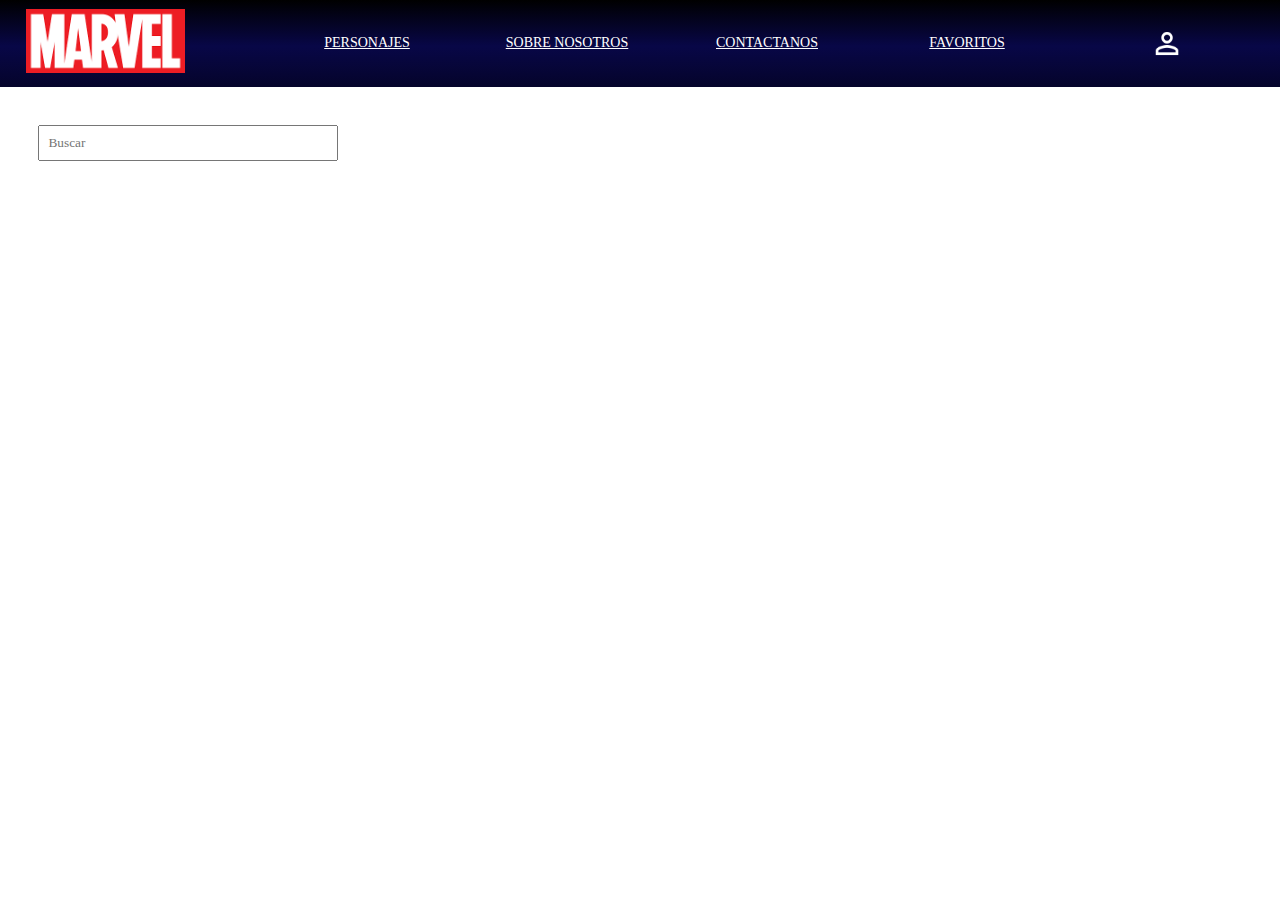
<file: favoritos.html>
<!DOCTYPE html>
<html lang="en">
<head>
    <meta charset="UTF-8">
    <meta http-equiv="X-UA-Compatible" content="IE=edge">
    <meta name="viewport" content="width=device-width, initial-scale=1.0">
    <title>Document</title>
    <link rel="stylesheet" href="personajes.css">
</head>
<body>
    <header>
        
        <div class="logoinicio">
        <a href="index.html">
            <img src="[data-uri]" alt="logo" width="70%">
        </a>
        </div> 
        <div class="barra">
            <a href="personajes.html" class="barra">PERSONAJES</a>
            <a href="index.html/#parte3" class="barra">SOBRE NOSOTROS</a>
            <a href="index.html/#contactanos" class="barra">CONTACTANOS</a>
            <a href="favoritos.html" class="barra">FAVORITOS</a>
            <a href="perfil.html" class="barra">
                <img src="images/outline_person_outline_white_48dp.png" alt="" width="20%">
            </a>
            
        </div>
    
    </header>
    
    <form>
        <input type="search" placeholder="Buscar">
    </form>
    
    <div class="personajes" id="listapersonajes">
       
    </div>
</html>
</file>
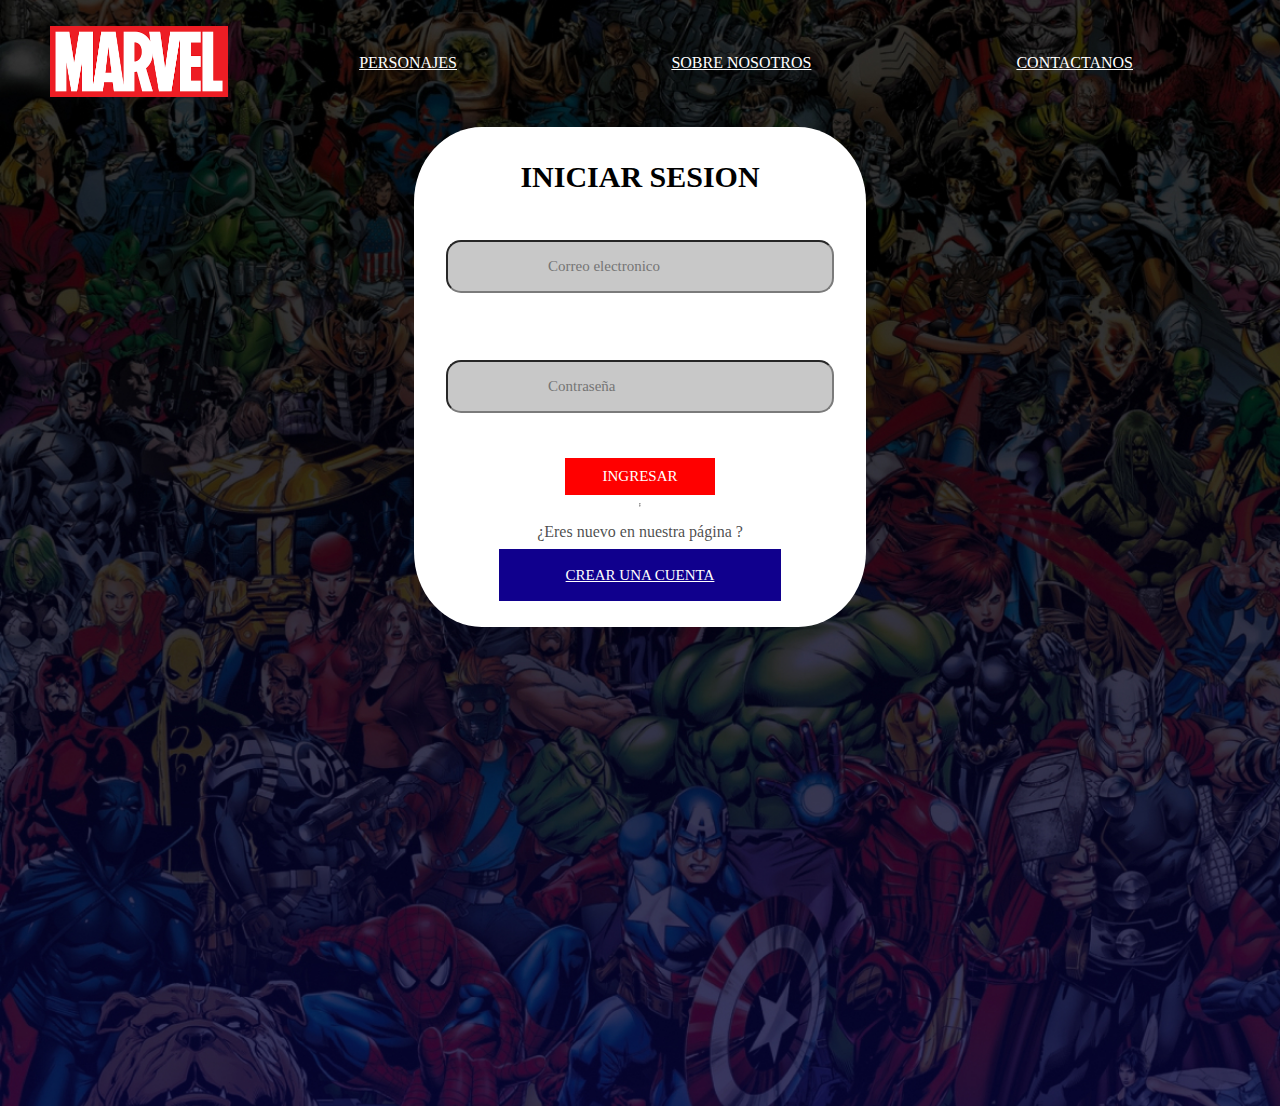
<file: iniciarsesion.html>
<!DOCTYPE html>
<html lang="en">
<head>
    <link rel="icon" type="image/x-icon" href="https://cdn.pixabay.com/photo/2018/03/11/09/44/logo-3216310_1280.png">
    <meta charset="UTF-8">
    <meta http-equiv="X-UA-Compatible" content="IE=edge">
    <meta name="viewport" content="width=device-width, initial-scale=1.0">
    <title>Document</title>
    <link rel="stylesheet" href="sesion.css">
</head>
<body>
    <header>
        
        <div class="logoinicio">
        <a href="index.html">
            <img src="[data-uri]" alt="logo" width="100%">
        </a>
        </div> 
        <div class="barra">
            <a href="personajes.html" class="barra">PERSONAJES</a>
            <a href="index.html/#parte3" class="barra">SOBRE NOSOTROS</a>
            <a href="index.html/#contactanos" class="barra">CONTACTANOS</a>
        </div>
    </header>


    <div class="iniciarsesion">
       <h2>INICIAR SESION</h2>
        <form>
           <input type="email" placeholder="Correo electronico" id="email">
           <input type="password" placeholder="Contraseña" id="password">
       </form>
           <button onclick="login()">INGRESAR</button>
       <hr/><hr/>
       <p>¿Eres nuevo en nuestra página ?</p>
       <a href="registro.html" id="registro">
           <button id="registro">CREAR UNA CUENTA</button>
       </a>
    </div>
</body>
<script src="iniciarsesion.js"></script>
</html>
</file>
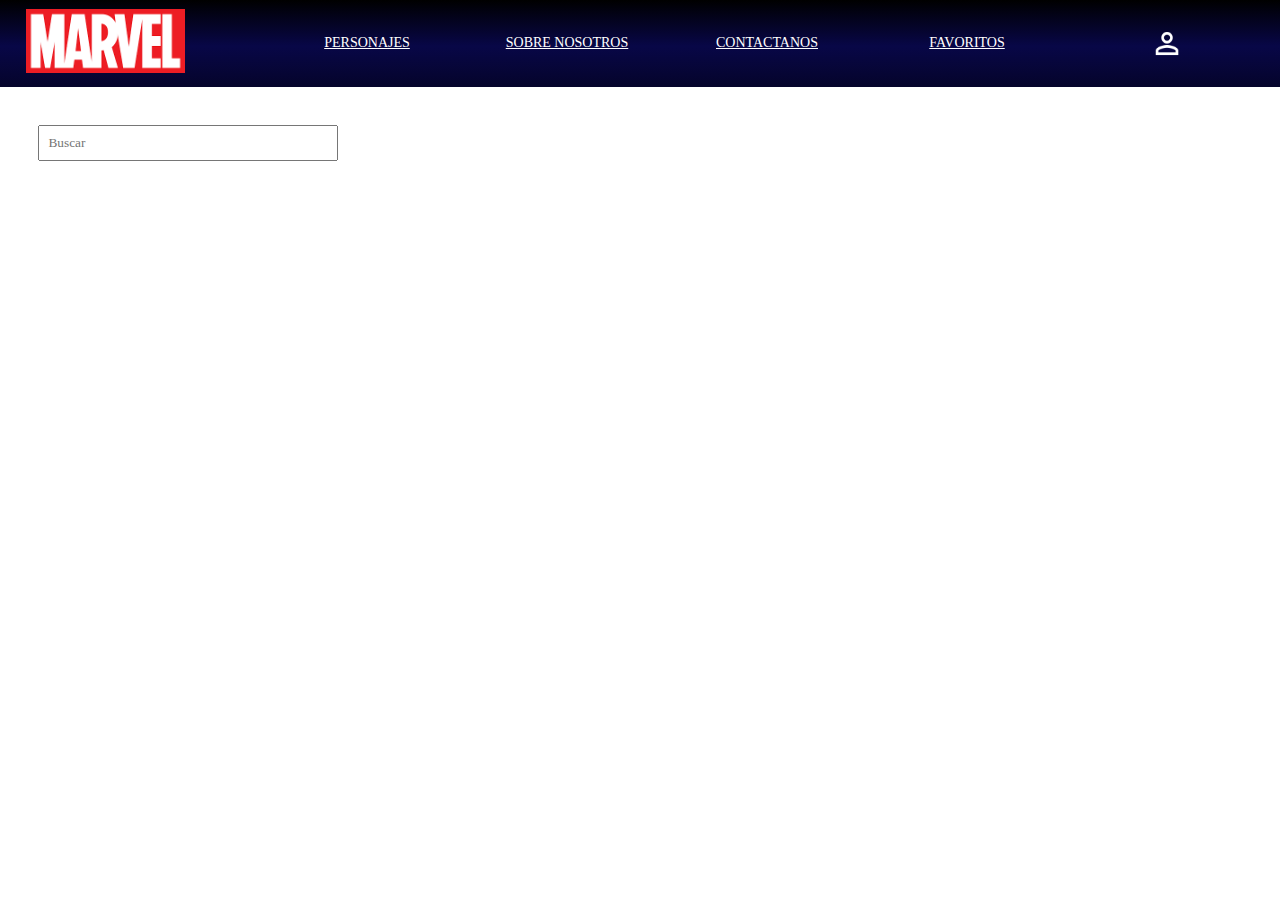
<file: personajes.html>
<!DOCTYPE html>
<html lang="en">
<head>
    <meta charset="UTF-8">
    <meta http-equiv="X-UA-Compatible" content="IE=edge">
    <meta name="viewport" content="width=device-width, initial-scale=1.0">
    <title>Document</title>
    <link rel="stylesheet" href="personajes.css">
</head>
<body>
    <header>
        
        <div class="logoinicio">
        <a href="index2.html">
            <img src="[data-uri]" alt="logo" width="70%">
        </a>
        </div> 
        <div class="barra">
            <a href="personajes.html" class="barra">PERSONAJES</a>
            <a href="index.html/#parte3" class="barra">SOBRE NOSOTROS</a>
            <a href="index.html/#contactanos" class="barra">CONTACTANOS</a>
            <a href="favoritos.html" class="barra">FAVORITOS</a>
            <a href="perfil.html" class="barra">
                <img src="images/outline_person_outline_white_48dp.png" alt="" width="20%">
            </a>
            
        </div>
    
    </header>
    
    <form>
        <input type="search" placeholder="Buscar">
    </form>
    
    <div class="container" id="container">
       
    </div>

</body>
<script src="model/card.js"></script>
<script src="personajes.js"></script>
</html>
</file>
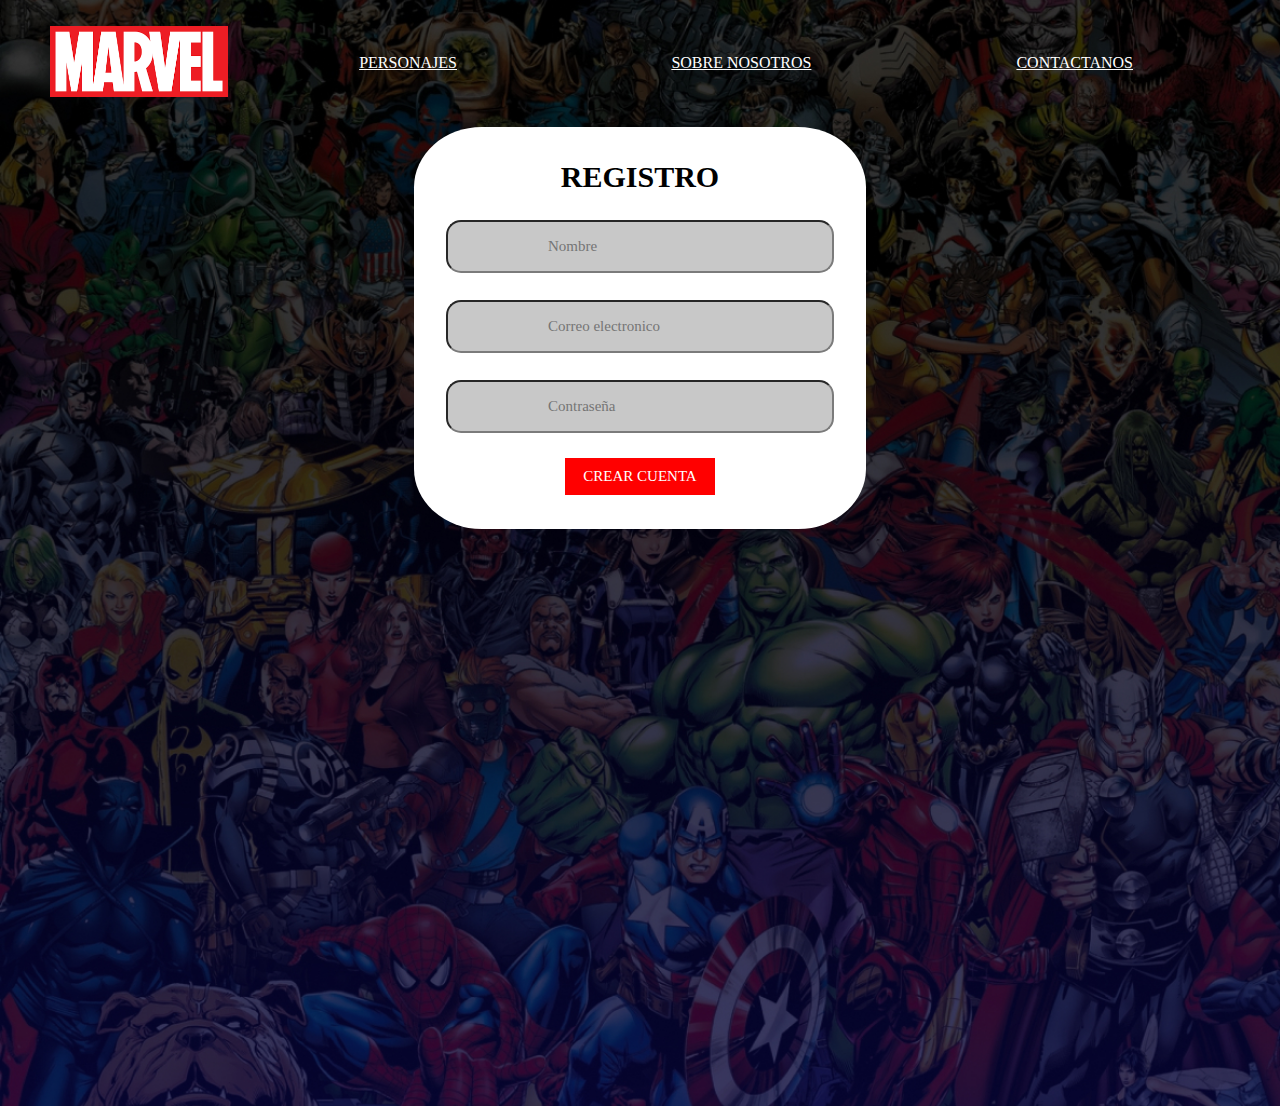
<file: registro.html>
<!DOCTYPE html>
<html lang="en">
<head>
    <meta charset="UTF-8">
    <meta http-equiv="X-UA-Compatible" content="IE=edge">
    <meta name="viewport" content="width=device-width, initial-scale=1.0">
    <title>Document</title>
    <link rel="stylesheet" href="registro.css">
</head>
<body>
    <header>
        
        <div class="logoinicio">
        <a href="index.html">
            <img src="[data-uri]" alt="logo" width="100%">
        </a>
        </div> 
        <div class="barra">
            <a href="personajes.html" class="barra">PERSONAJES</a>
            <a href="index.html/#parte3" class="barra">SOBRE NOSOTROS</a>
            <a href="index.html/#contactanos" class="barra">CONTACTANOS</a>
        </div>
    </header>


    <div class="registro">
       <h2>REGISTRO</h2>
        <form>
           <input type="text" placeholder="Nombre" id="name">
           <input type="email" placeholder="Correo electronico" id="email">
           <input type="password" placeholder="Contraseña" id="password">

       </form>
       
           <button onclick="signup()">CREAR CUENTA</button>
       
    </div>
</body>
<script src="registro.js"></script>
</html>
</file>
<file: personajes.css>
*{
    padding: 0px;
    margin: 0px;
}
body{
    background-color: rgb(255, 255, 255);
    
}
header{
    background-color:transparent;
    display: flex;
    justify-content: space-around;
    align-content: center;
    align-items: center;
    flex-direction: row; 
    background: linear-gradient(180deg, #000000 0%, rgb(8, 7, 71) 53.18%, #05042b 100%);
}
.logoinicio{
    margin-left: 2%;
}
.barra{
    
    background-color: transparent;
    display: flex;
    justify-content: space-around;
    align-items: center;
    align-content: center;
    width:1000px;
    margin: 13px;
    font-family: Montserrat SemiBold;
    font-size: 14px;
    color: #FFFFFF;
    

}
a{
    
    align-items: center;
    align-content: center;
}
.boton1{
    font-family: Montserrat SemiBold;
    font-size: 15px;
    color: #FFFFFF;
    background-color: red;
    padding: 10px;
    border: none;
    align-items: center;
}
input{
    margin: 3%;
    width: 300px;
    padding: 8px;
    font-family: Montserrat SemiBold;
}
.container{
    display: flex;
    flex-wrap: wrap;
    margin: 2%;
    justify-content: center;
    align-content: center;
    align-items: center;
}
.superheroe{
    background-color: red;
    display: flex;
    justify-content: space-between;
    align-content: center;
    align-items: center;
    width: 270px;
    height: 330px;
    margin: 1%;
    border-radius: 10%;
    font-family: Montserrat SemiBold;
    font-size: 10px;
    color: white;
    flex-direction: column;
    box-shadow: 3px 3px 3px 2px rgba(0, 0, 0, 0.281)
}
.contenedor{
    width: 270px;
    height: 200px;
    border-radius: 10% 10% 0% 0%;
}
.contenedor img{
    border-radius: 10% 10% 0% 0%;
    width: 100%;
}
.superheroe:hover {
    transform: translateY(-10px);
    transition: all 0.2s;
}
.superheroe h2{
    margin-bottom: 10%;
}
#star{
    position: absolute;
    width: 80px;
    margin-left: 210px;
    margin-top: 10px;
}
.ventana{
    width: 1200px;
    background-color: #dfdede;
    height: 700px;
    position: absolute;
    font-family:  Montserrat;
    top: 19%;
    left: 30px;
    display:none;
    justify-content: space-between;
    align-content: center;
    box-shadow: 0px 20px 40px rgba(0, 0, 0, 0.648);
}
.imagen1{
   background-image: url(https://lumiere-a.akamaihd.net/v1/images/thor_amor_y_trueno_3cc74888.jpeg?region=420,0,1080,1080);
   background-size: cover;
   background-repeat: no-repeat;
   width: 50%;
   
}
.texto{
    width: 50%;
    overflow-y: scroll;
    margin: 2%;
}
.texto::-webkit-scrollbar{
    display: none;
}
.texto h1{
   color: rgb(156, 0, 0);
}
.texto img{
    position: absolute;
    width: 20px;
    right: 5%;
    top: 4%;
}
.datos{
    margin: 2%;
}
.datos h3{
    margin-top: 3%;
    color: rgb(9, 0, 53);
}
.imagen2{
    background-image: url(https://media.revistagq.com/photos/5ca5f6c633e7519c80153499/2:3/w_1600,h_2400,c_limit/blackpanther_671.jpg);
    background-size: cover;
    background-repeat: no-repeat;
    width: 50%;
    
}
.imagen3{
    background-image: url(https://i.pinimg.com/originals/c1/7e/c5/c17ec5fd438281ab9505f04c56ad9d2d.png);
    background-size: cover;
    background-repeat: no-repeat;
    width: 50%;
}
.imagen4{
    background-image: url(https://i.pinimg.com/736x/be/53/18/be5318244b45bf2c4e8aac3297b58e40.jpg);
    background-size: cover;
    background-repeat: no-repeat;
    width: 50%;
}
.imagen5{
    background-image: url(https://media.glamour.mx/photos/6190627ca6e030d6480f728c/1:1/w_1575,h_1575,c_limit/245039.jpg);
    background-size: cover;
    background-repeat: no-repeat;
    width: 50%;
}
.imagen6{
    background-image: url(https://i.pinimg.com/564x/9e/11/67/9e1167ef77c42cedbff9676e4fa18d15.jpg);
    background-size: cover;
    background-repeat: no-repeat;
    width: 50%;
}
.imagen7{
    background-image: url(https://pbs.twimg.com/media/FHL7CAIWYAEIUPG.jpg:large);
    background-size: cover;
    background-repeat: no-repeat;
    width: 50%;
}
.imagen8{
    background-image: url(https://pbs.twimg.com/media/FYDiMleX0AA1c4d.jpg);
    background-size: cover;
    background-repeat: no-repeat;
    width: 50%;
}
.unliked{
    font-family: Montserrat SemiBold;
    font-size: 15px;
    width: 150px;
    background-color: rgb(16, 0, 0);
    color: #ffffff;
    padding: 10px;
    border: none;
    align-items: center;
    margin-bottom: 8%;
    right: -100px;
}

.liked{
    font-family: Montserrat SemiBold;
    font-size: 15px;
    width: 150px;
    background-color: rgb(36, 2, 138);
    color: #ff0000;
    padding: 10px;
    border: none;
    margin-bottom: 8%;
    align-items: center;
}
.unliked:hover {
    transform: translateY(10px);
    transition: all 0.2s;
}
.liked:hover {
    transform: translateY(10px);
    transition: all 0.2s;
}
</file>
<file: sesion.css>
*{
    padding: 0%;
    margin: 0%;
}
body{
    background-image: url(Group\ 11.jpg);
    background-repeat: no-repeat;
    background-size: cover;
    height: 120vh;
}
header{
    margin: 2%;
    display: flex;
    justify-content: space-around;
    align-content: center;
    align-items: center;
    flex-direction: row; 
    
}
.logoinicio{
    margin-left: 2%;
}
.barra{
    
    background-color: transparent;
    display: flex;
    justify-content: space-around;
    align-items: center;
    align-content: center;
    width:1000px;
    margin: 13px;
    font-family: Montserrat SemiBold;
    font-size: 16px;
    color: #FFFFFF;
    

}
a{
    
    align-items: center;
    align-content: center;
}
.iniciarsesion{
    margin: auto;
    width: 400px;
    background-color: rgb(255, 255, 255);
    border-radius: 15%;
    display: flex;
    justify-content: center;
    justify-items: center;
    align-content: center;
    align-items: center;
    flex-direction: column;
    font-family: Montserrat SemiBold;
    padding: 2%;
}
form{
    margin: 3%;
    display: flex;
    justify-content: space-around;
    justify-items: center;
    align-items: center;
    flex-direction: column;
    width: 400px;
    height: 240px;
}
.iniciarsesion button{
    font-family: Montserrat SemiBold;
    font-size: 15px;
    width: 150px;
    background-color: rgb(255, 0, 0);
    color: #ffffff;
    padding: 10px;
    border: none;
    align-items: center;
    margin-bottom: 2%;
}
.iniciarsesion h2{
    font-size: 30px;
    margin-top: 2%;
}
.iniciarsesion p{
    font-size: 13x;
    color: rgba(0, 0, 0, 0.712);
    margin-top: 4%;
}
input{
    padding-left: 100px;
    padding-right: 100px;
    padding-top: 16px;
    padding-bottom: 16px;
    border-radius: 15px;
    border-color: rgb(123, 123, 123);
     background-color: #c8c8c8;
    font-family: Montserrat;
    text-align: left;
    font-size: 15px;
}
#registro{
    font-family: Montserrat SemiBold;
    margin-top: 2%;
    display: flex;
    justify-items: center;
    justify-content: center;
    font-size: 15px;
    width: 270px;
    background-color: rgb(16, 0, 141);
    color: #ffffff;
    padding: 6px;
    border: none;
    align-items: center;
    
}
</file>
<file: registro.css>
*{
    padding: 0%;
    margin: 0%;
}
body{
    background-image: url(Group\ 11.jpg);
    background-repeat: no-repeat;
    background-size: cover;
    height: 120vh;
}
header{
    margin: 2%;
    display: flex;
    justify-content: space-around;
    align-content: center;
    align-items: center;
    flex-direction: row; 
    
}
.logoinicio{
    margin-left: 2%;
}
.barra{
    
    background-color: transparent;
    display: flex;
    justify-content: space-around;
    align-items: center;
    align-content: center;
    width:1000px;
    margin: 13px;
    font-family: Montserrat SemiBold;
    font-size: 16px;
    color: #FFFFFF;
    

}
a{
    
    align-items: center;
    align-content: center;
}
.registro{
    margin: auto;
    width: 400px;
    background-color: rgb(255, 255, 255);
    border-radius: 15%;
    display: flex;
    justify-content: center;
    justify-items: center;
    align-content: center;
    align-items: center;
    flex-direction: column;
    font-family: Montserrat SemiBold;
    padding: 2%;
}
form{
    margin: 3%;
    display: flex;
    justify-content: space-around;
    justify-items: center;
    align-items: center;
    flex-direction: column;
    width: 400px;
    height: 240px;
}
.registro button{
    font-family: Montserrat SemiBold;
    font-size: 15px;
    width: 150px;
    background-color: rgb(255, 0, 0);
    color: #ffffff;
    padding: 10px;
    border: none;
    align-items: center;
    margin-bottom: 2%;
}
.registro h2{
    font-size: 30px;
    margin-top: 2%;
}
.registro p{
    font-size: 13x;
    color: rgba(0, 0, 0, 0.712);
    margin-top: 4%;
}
input{
    padding-left: 100px;
    padding-right: 100px;
    padding-top: 16px;
    padding-bottom: 16px;
    border-radius: 15px;
    border-color: rgb(123, 123, 123);
     background-color: #c8c8c8;
    font-family: Montserrat;
    text-align: left;
    font-size: 15px;
}
</file>
